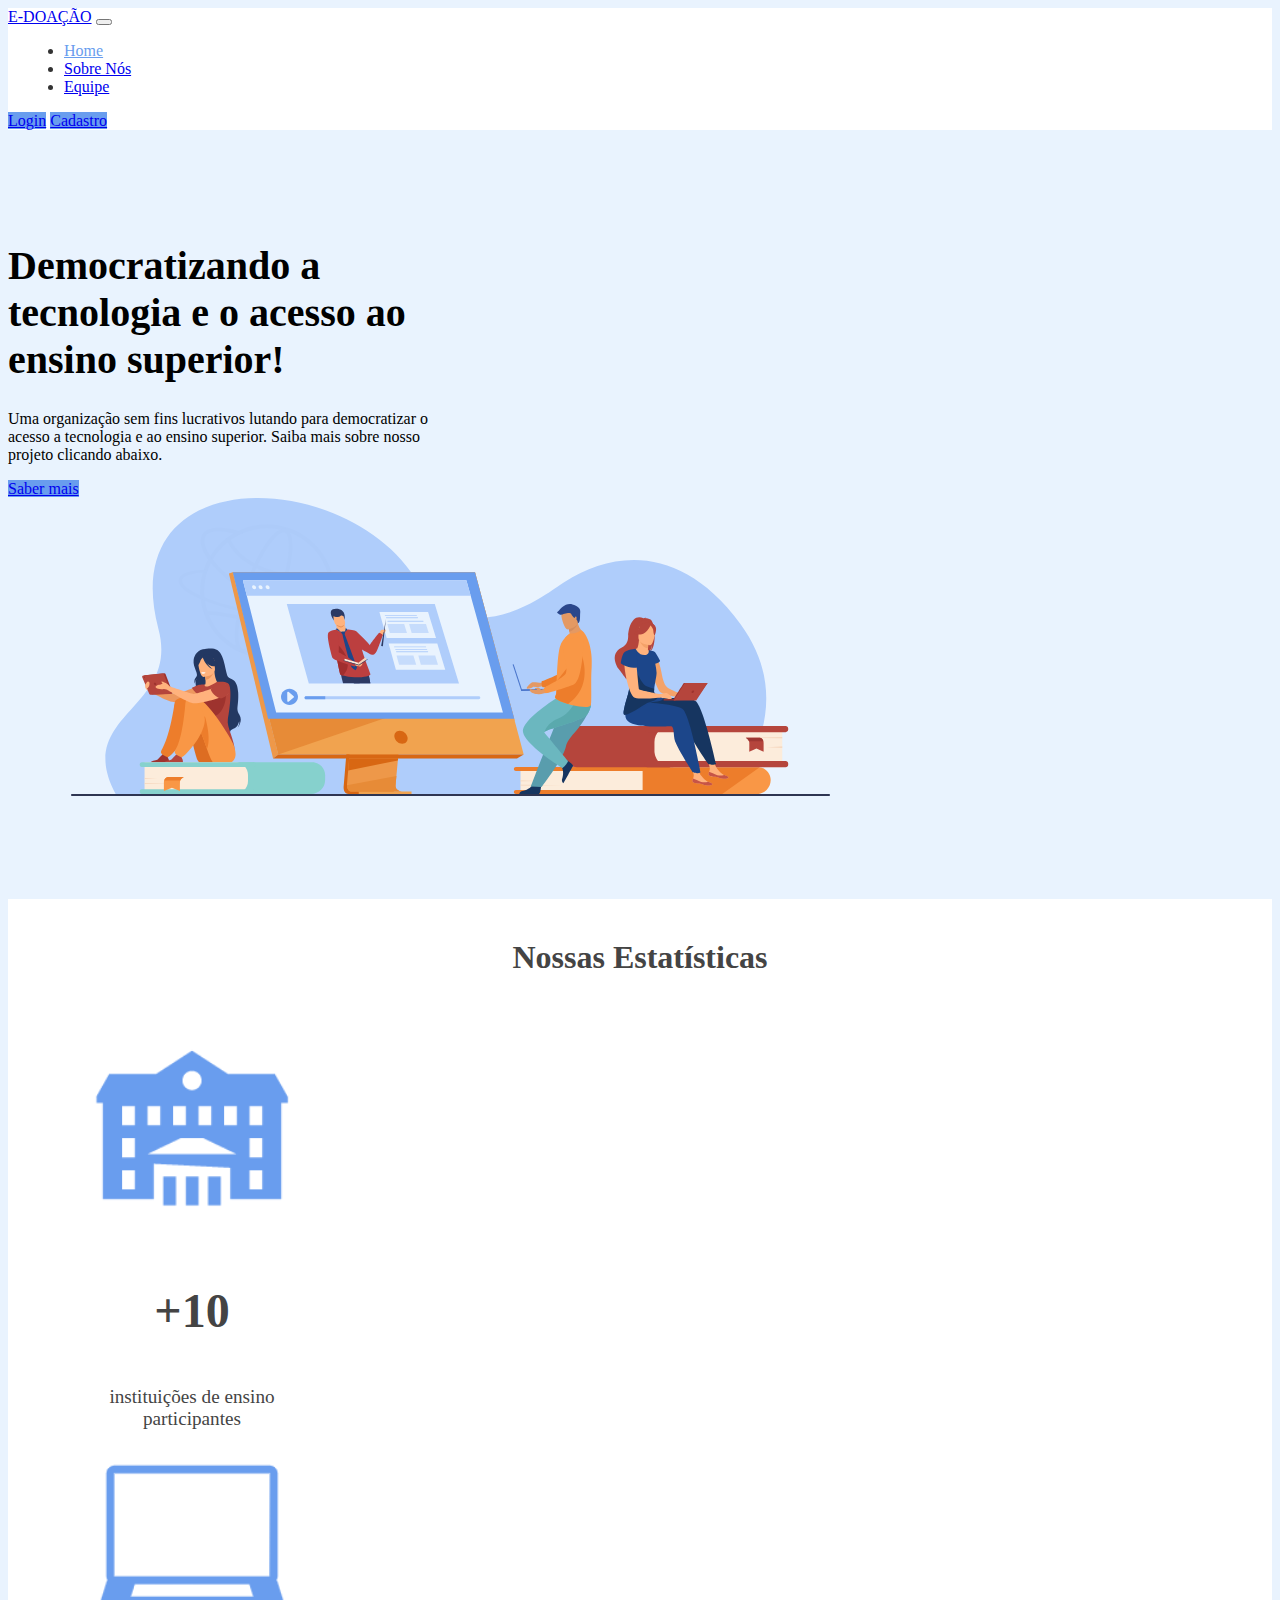
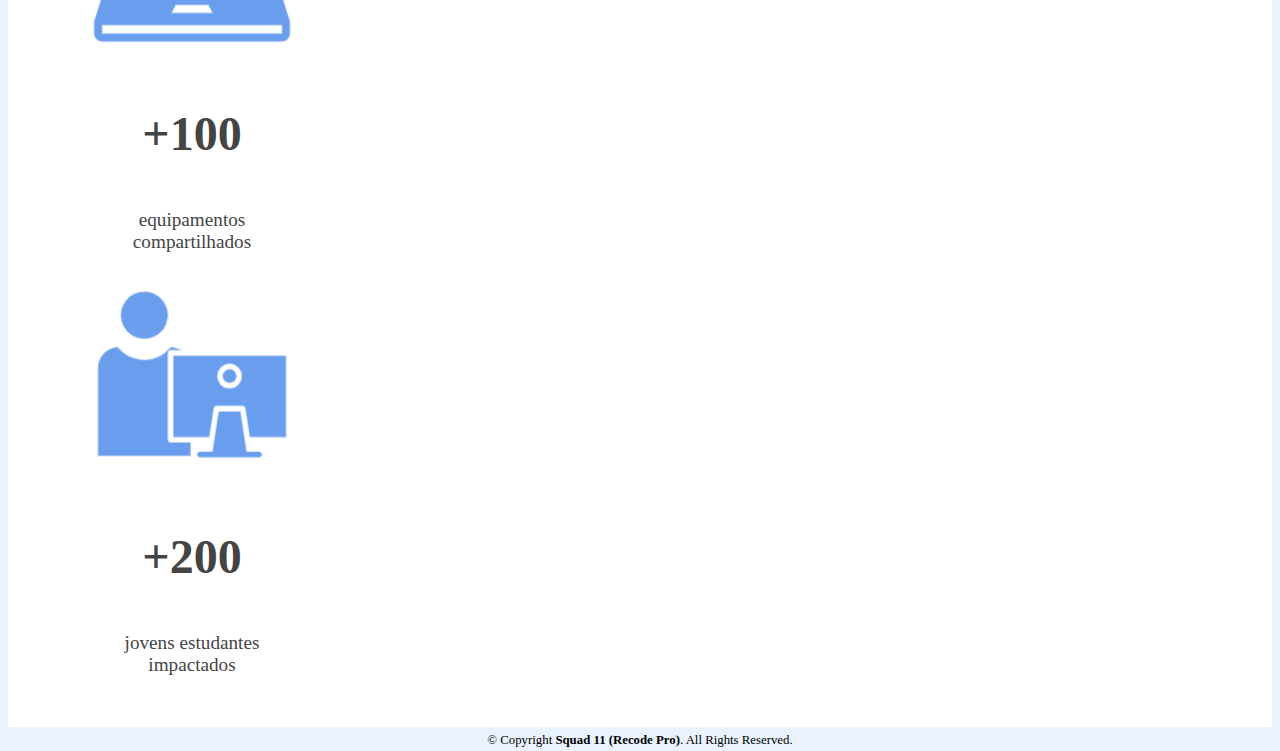
<file: projeto-recode-pro-main/projeto-recode-pro-main/index.html>
<!DOCTYPE html>
<html lang="pt-br">
<head>
    <meta charset="UTF-8">
    <meta http-equiv="X-UA-Compatible" content="IE=edge">
    <meta name="viewport" content="width=device-width, initial-scale=1.0">
    <title>E-Doação: Home</title>
    <link href="https://cdn.jsdelivr.net/npm/bootstrap@5.2.0-beta1/dist/css/bootstrap.min.css" rel="stylesheet" integrity="sha384-0evHe/X+R7YkIZDRvuzKMRqM+OrBnVFBL6DOitfPri4tjfHxaWutUpFmBp4vmVor" crossorigin="anonymous">
    <link rel="stylesheet" href="css/style.css">
</head>
<body style="background-color: #E9F3FE">
    <nav class="navbar navbar-expand-lg navbar-light shadow" style="background-color: #ffffff">
        <div class="container">
            <a class="navbar-brand" href="index.html">E-DOAÇÃO</a>
            <button class="navbar-toggler" type="button" data-bs-toggle="collapse" data-bs-target="#navbarSupportedContent" aria-controls="navbarSupportedContent" aria-expanded="false" aria-label="Toggle navigation">
                <span class="navbar-toggler-icon"></span>
            </button>
            <div class="collapse navbar-collapse" id="navbarSupportedContent"> 
                <ul class="navbar-nav me-auto mb-2 mb-lg-0" style="color: #333; font-weight: 400;">
                    <li class="nav-item" style="margin-left: 1rem">
                        <a class="nav-link" style="color: #699dee" href="index.html">Home</a>
                    </li>
                    <li class="nav-item" style="margin-left: 1rem">
                        <a class="nav-link" href="pages/about.html">Sobre Nós</a>
                    </li>
                    <li class="nav-item" style="margin-left: 1rem">
                        <a class="nav-link" href="pages/team.html">Equipe</a>
                    </li>
                </ul>
                <div>
                    <a class="btn btn-primary mx-2 rounded-pill" style="width: 100px; background-color: #699dee" href="pages/login.html">Login</a>
                    <a class="btn btn-primary rounded-pill" style="width: 100px; background-color: #699dee" href="pages/cadastro.html">Cadastro</a>
                </div>
            </div>
        </div>
    </nav>
    <div class="container rcd-home">
        <div id="rcd-home-desktop" class="d-flex align-content-center">
            <div class="d-flex align-items-start flex-column">
                <h1 style="font-size: 2.5rem">Democratizando a tecnologia e o acesso ao ensino superior!</h1>
                <p class="mt-3 mb-4">Uma organização sem fins lucrativos lutando para democratizar o acesso a tecnologia e ao ensino superior. Saiba mais sobre nosso projeto clicando abaixo.</p>
                <a class="btn btn-primary rounded-pill" style="width: 120px; background-color: #699dee" href="pages/about.html">Saber mais</a>
            </div>
            <img src="img/home.svg" alt="">
        </div>
        <div id="rcd-home-mobile">
            <img src="img/home.svg" alt="">
            <div>
                <h1 style="font-size: 2.5rem">Democratizando a tecnologia e o acesso ao ensino superior!</h1>
                <p class="mt-3 mb-4">Uma organização sem fins lucrativos lutando para democratizar o acesso a tecnologia e ao ensino superior. Saiba mais sobre nosso projeto clicando abaixo.</p>
                <a class="btn btn-primary rounded-pill" style="width: 120px; background-color: #699dee" href="pages/about.html">Saber mais</a>
            </div>
        </div>
    </div>
    <div class="rcd-estatisticas">
        <div class="container">
            <h2>Nossas Estatísticas</h2>
            <ul class="d-flex justify-content-center flex-wrap rcd-estatisticas-lista">
                <li class="rcd-estatisticas-item">
                    <img src="img/school.png" alt="">
                    <p class="rcd-estatisticas-numero">+10</p>
                    <p class="rcd-estatisticas-texto">instituições de ensino<br>participantes</p>
                </li>
                <li class="rcd-estatisticas-item">
                    <img src="img/computer.png" alt="">
                    <p class="rcd-estatisticas-numero">+100</p>
                    <p class="rcd-estatisticas-texto">equipamentos<br>compartilhados</p>
                </li>
                <li class="rcd-estatisticas-item">
                    <img src="img/student.png" alt="">
                    <p class="rcd-estatisticas-numero">+200</p>
                    <p class="rcd-estatisticas-texto">jovens estudantes<br>impactados</p>
                </li>
            </ul>
        </div>
    </div>
    <footer>
        <p>© Copyright <strong>Squad 11 (Recode Pro)</strong>. All Rights Reserved.</p>
    </footer>
    <script src="https://cdn.jsdelivr.net/npm/bootstrap@5.2.0-beta1/dist/js/bootstrap.bundle.min.js" integrity="sha384-pprn3073KE6tl6bjs2QrFaJGz5/SUsLqktiwsUTF55Jfv3qYSDhgCecCxMW52nD2" crossorigin="anonymous"></script>
</body>
</html>
</file>
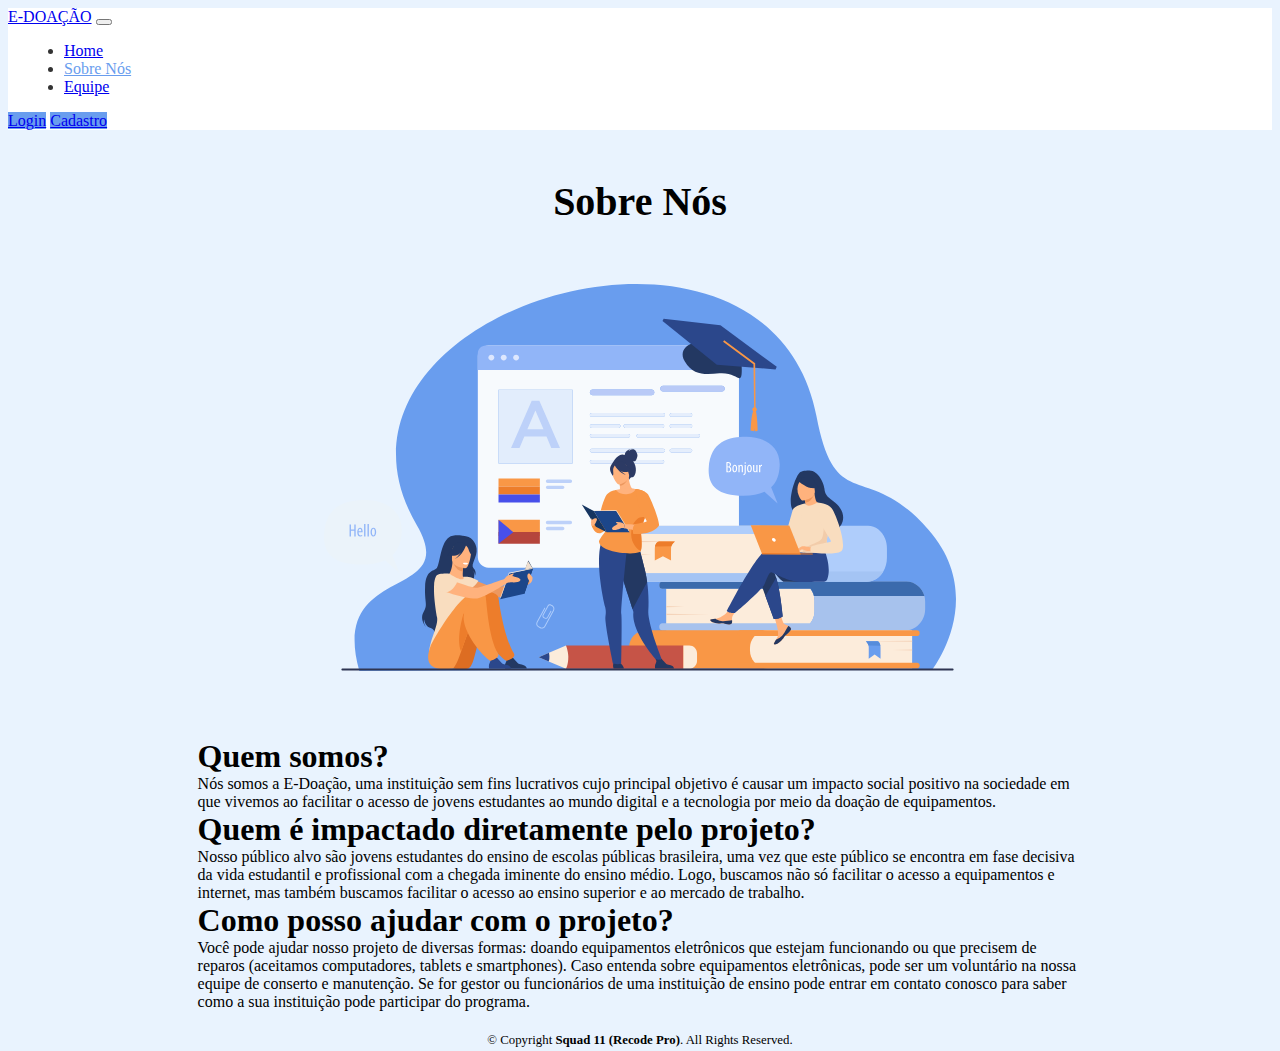
<file: projeto-recode-pro-main/projeto-recode-pro-main/pages/about.html>
<!DOCTYPE html>
<html lang="pt-br">
<head>
    <meta charset="UTF-8">
    <meta http-equiv="X-UA-Compatible" content="IE=edge">
    <meta name="viewport" content="width=device-width, initial-scale=1.0">
    <title>E-Doação: Home</title>
    <link href="https://cdn.jsdelivr.net/npm/bootstrap@5.2.0-beta1/dist/css/bootstrap.min.css" rel="stylesheet" integrity="sha384-0evHe/X+R7YkIZDRvuzKMRqM+OrBnVFBL6DOitfPri4tjfHxaWutUpFmBp4vmVor" crossorigin="anonymous">
    <link rel="stylesheet" href="../css/style.css">
</head>
<body style="background-color: #E9F3FE">
    <nav class="navbar navbar-expand-lg navbar-light shadow" style="background-color: #ffffff">
        <div class="container">
            <a class="navbar-brand" href="../index.html">E-DOAÇÃO</a>
            <button class="navbar-toggler" type="button" data-bs-toggle="collapse" data-bs-target="#navbarSupportedContent" aria-controls="navbarSupportedContent" aria-expanded="false" aria-label="Toggle navigation">
                <span class="navbar-toggler-icon"></span>
            </button>
            <div class="collapse navbar-collapse" id="navbarSupportedContent"> 
                <ul class="navbar-nav me-auto mb-2 mb-lg-0" style="color: #333; font-weight: 400;">
                    <li class="nav-item" style="margin-left: 1rem">
                        <a class="nav-link" href="../index.html">Home</a>
                    </li>
                    <li class="nav-item" style="margin-left: 1rem">
                        <a class="nav-link" style="color: #699dee" href="about.html">Sobre Nós</a>
                    </li>
                    <li class="nav-item" style="margin-left: 1rem">
                        <a class="nav-link" href="team.html">Equipe</a>
                    </li>
                </ul>
                <div>
                    <a class="btn btn-primary mx-2 rounded-pill" style="width: 100px; background-color: #699dee" href="login.html">Login</a>
                    <a class="btn btn-primary rounded-pill" style="width: 100px; background-color: #699dee" href="cadastro.html">Cadastro</a>
                </div>
            </div>
        </div>
    </nav>
    <div class="container rcd-about">
        <h1 style="text-align: center; font-size: 2.5rem; margin-top: 3rem">Sobre Nós</h1>
        <div id="rcd-about">
            <img src="../img/about.svg" alt="">
            <div class="d-flex align-content-center">
                <div class="d-flex align-items-start flex-column">
                    <h2 style="font-size: 2rem">Quem somos?</h2>
                    <p class="mt-3 mb-4">Nós somos a E-Doação, uma instituição sem fins lucrativos cujo principal objetivo é causar um impacto social positivo na sociedade em que vivemos ao facilitar o acesso de jovens estudantes ao mundo digital e a tecnologia por meio da doação de equipamentos.</p>
                    <h2 style="font-size: 2rem">Quem é impactado diretamente pelo projeto?</h2>
                    <p class="mt-3 mb-4">Nosso público alvo são jovens estudantes do ensino de escolas públicas brasileira, uma vez que este público se encontra em fase decisiva da vida estudantil e profissional com a chegada iminente do ensino médio. Logo, buscamos não só facilitar o acesso a equipamentos e internet, mas também buscamos facilitar o acesso ao ensino superior e ao mercado de trabalho.</p>
                    <h2 style="font-size: 2rem">Como posso ajudar com o projeto?</h2>
                    <p class="mt-3 mb-4">Você pode ajudar nosso projeto de diversas formas: doando equipamentos eletrônicos que estejam funcionando ou que precisem de reparos (aceitamos computadores, tablets e smartphones). Caso entenda sobre equipamentos eletrônicas, pode ser um voluntário na nossa equipe de conserto e manutenção. Se for gestor ou funcionários de uma instituição de ensino pode entrar em contato conosco para saber como a sua instituição pode participar do programa.</p>
                </div>
            </div>
        </div>
    </div>
    <footer>
        <p>© Copyright <strong>Squad 11 (Recode Pro)</strong>. All Rights Reserved.</p>
    </footer>
    <script src="https://cdn.jsdelivr.net/npm/bootstrap@5.2.0-beta1/dist/js/bootstrap.bundle.min.js" integrity="sha384-pprn3073KE6tl6bjs2QrFaJGz5/SUsLqktiwsUTF55Jfv3qYSDhgCecCxMW52nD2" crossorigin="anonymous"></script>
</body>
</html>
</file>
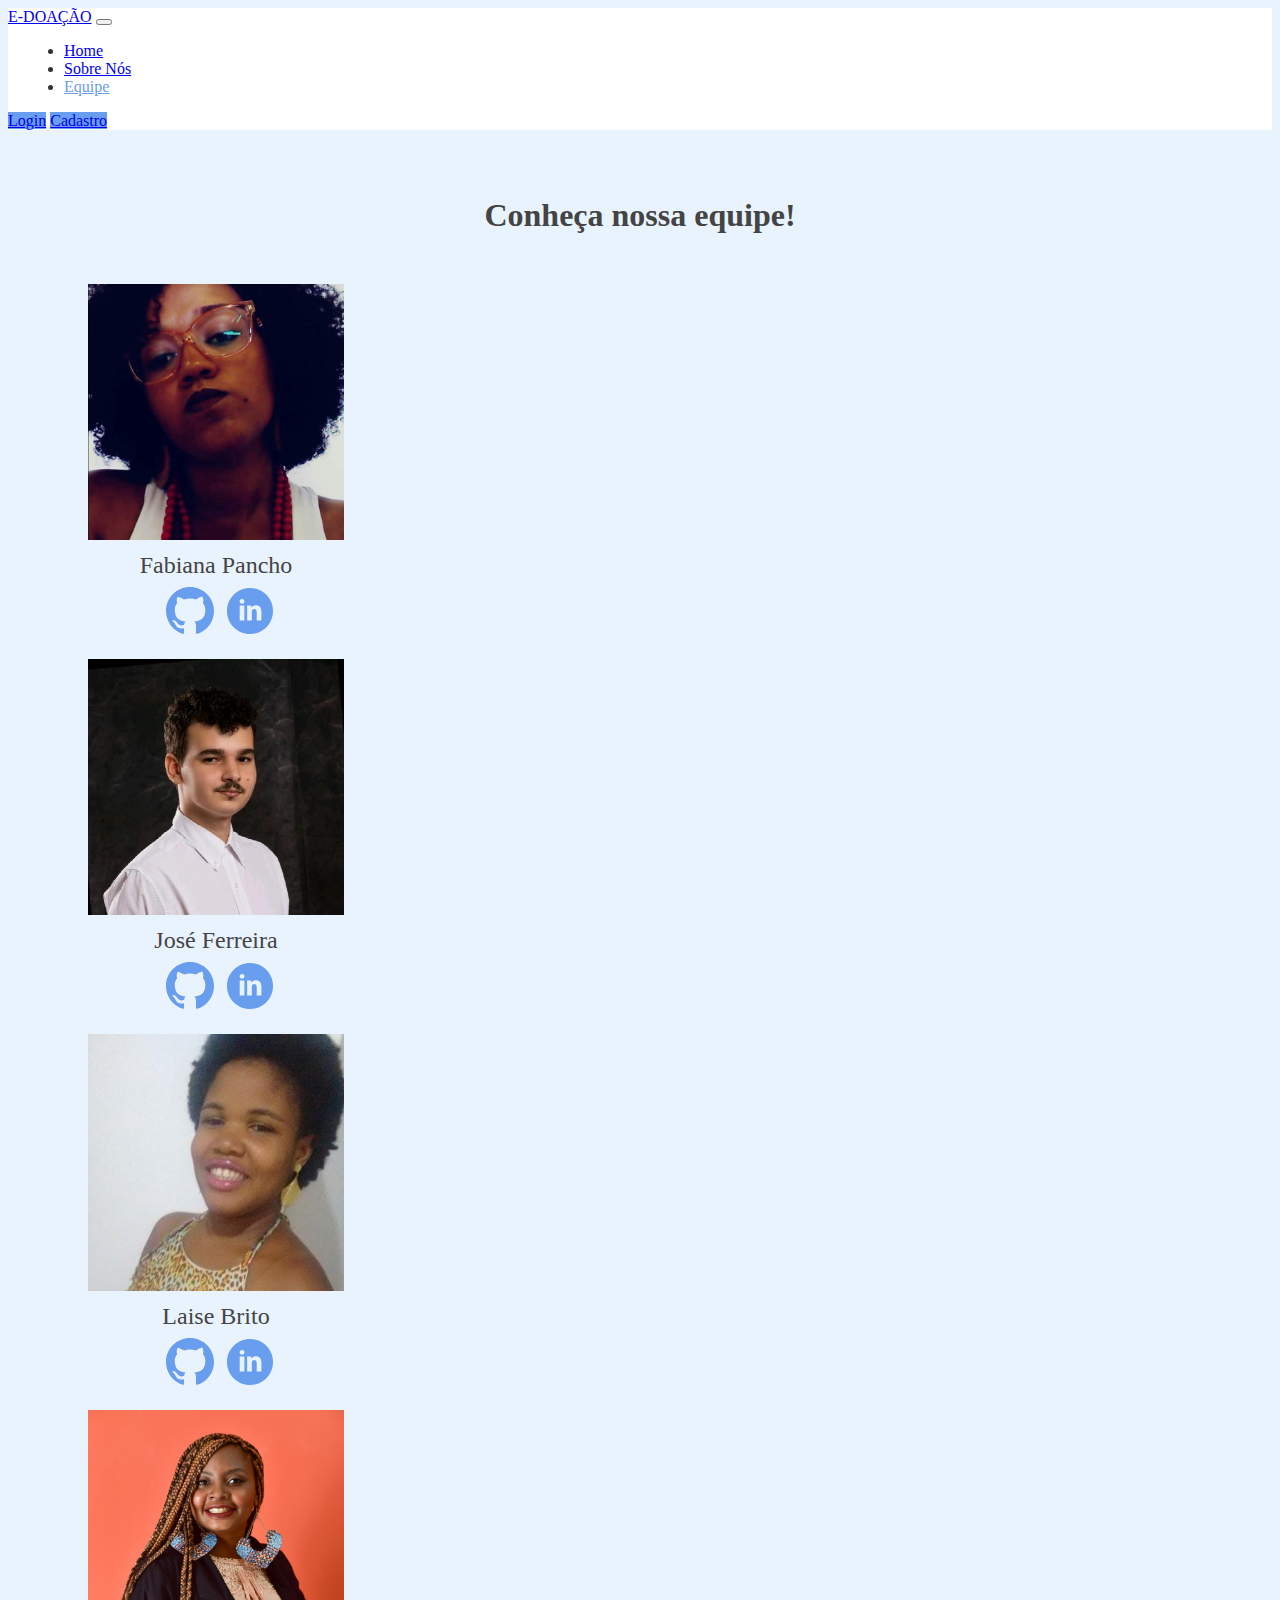
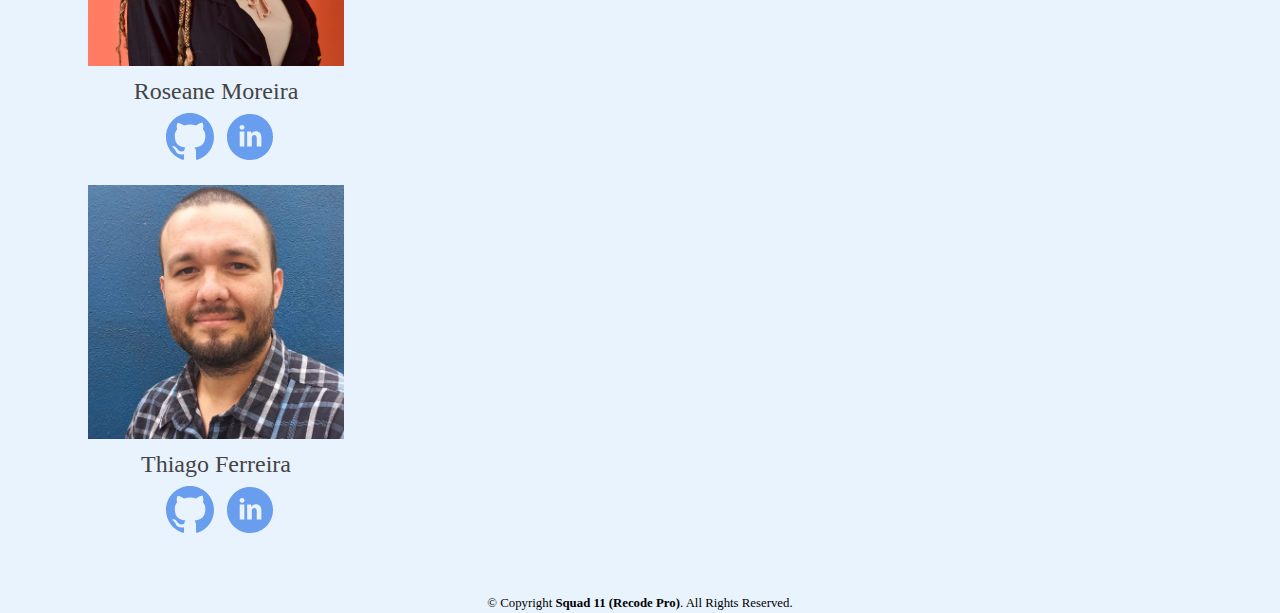
<file: projeto-recode-pro-main/projeto-recode-pro-main/pages/team.html>
<!DOCTYPE html>
<html lang="pt-br">
<head>
    <meta charset="UTF-8">
    <meta http-equiv="X-UA-Compatible" content="IE=edge">
    <meta name="viewport" content="width=device-width, initial-scale=1.0">
    <title>E-Doação: Equipe</title>
    <link href="https://cdn.jsdelivr.net/npm/bootstrap@5.2.0-beta1/dist/css/bootstrap.min.css" rel="stylesheet" integrity="sha384-0evHe/X+R7YkIZDRvuzKMRqM+OrBnVFBL6DOitfPri4tjfHxaWutUpFmBp4vmVor" crossorigin="anonymous">
    <link rel="stylesheet" href="../css/style.css">
</head>
<body style="background-color: #E9F3FE">
    <nav class="navbar navbar-expand-lg navbar-light shadow" style="background-color: #ffffff">
        <div class="container">
            <a class="navbar-brand" href="../index.html">E-DOAÇÃO</a>
            <button class="navbar-toggler" type="button" data-bs-toggle="collapse" data-bs-target="#navbarSupportedContent" aria-controls="navbarSupportedContent" aria-expanded="false" aria-label="Toggle navigation">
                <span class="navbar-toggler-icon"></span>
            </button>
            <div class="collapse navbar-collapse" id="navbarSupportedContent"> 
                <ul class="navbar-nav me-auto mb-2 mb-lg-0" style="color: #333; font-weight: 400;">
                    <li class="nav-item" style="margin-left: 1rem">
                        <a class="nav-link" href="../index.html">Home</a>
                    </li>
                    <li class="nav-item" style="margin-left: 1rem">
                        <a class="nav-link" href="about.html">Sobre Nós</a>
                    </li>
                    <li class="nav-item" style="margin-left: 1rem">
                        <a class="nav-link" style="color: #699dee" href="team.html">Equipe</a>
                    </li>
                </ul>
                <div>
                    <a class="btn btn-primary mx-2 rounded-pill" style="width: 100px; background-color: #699dee" href="login.html">Login</a>
                    <a class="btn btn-primary rounded-pill" style="width: 100px; background-color: #699dee" href="cadastro.html">Cadastro</a>
                </div>
            </div>
        </div>
    </nav>
    <div class="rcd-equipe">
        <div class="container">
            <h2>Conheça nossa equipe!</h2>
            <ul class="d-flex justify-content-center flex-wrap rcd-estatisticas-lista">
                <li class="rcd-equipe-item">
                    <img class="rounded-circle" src="../img/equipe_fabiana.jpeg" alt="">
                    <p class="rcd-equipe-nome">Fabiana Pancho</p>
                    <div class="rcd-equipe-redes">
                        <a href="https://github.com/fabianapancho"><svg xmlns="http://www.w3.org/2000/svg" aria-hidden="true" role="img" style="vertical-align: -0.125em;" width="1em" height="1em" preserveAspectRatio="xMidYMid meet" viewBox="0 0 24 24"><path fill="currentColor" fill-rule="evenodd" d="M12 0C5.37 0 0 5.37 0 12c0 5.31 3.435 9.795 8.205 11.385c.6.105.825-.255.825-.57c0-.285-.015-1.23-.015-2.235c-3.015.555-3.795-.735-4.035-1.41c-.135-.345-.72-1.41-1.23-1.695c-.42-.225-1.02-.78-.015-.795c.945-.015 1.62.87 1.845 1.23c1.08 1.815 2.805 1.305 3.495.99c.105-.78.42-1.305.765-1.605c-2.67-.3-5.46-1.335-5.46-5.925c0-1.305.465-2.385 1.23-3.225c-.12-.3-.54-1.53.12-3.18c0 0 1.005-.315 3.3 1.23c.96-.27 1.98-.405 3-.405s2.04.135 3 .405c2.295-1.56 3.3-1.23 3.3-1.23c.66 1.65.24 2.88.12 3.18c.765.84 1.23 1.905 1.23 3.225c0 4.605-2.805 5.625-5.475 5.925c.435.375.81 1.095.81 2.22c0 1.605-.015 2.895-.015 3.3c0 .315.225.69.825.57A12.02 12.02 0 0 0 24 12c0-6.63-5.37-12-12-12Z" clip-rule="evenodd"/></svg></a>
                        <a href="https://www.linkedin.com/in/fabiana-pancho-740593217"><svg xmlns="http://www.w3.org/2000/svg" aria-hidden="true" role="img" style="vertical-align: -0.125em;" width="1em" height="1em" preserveAspectRatio="xMidYMid meet" viewBox="0 0 20 20"><path fill="currentColor" d="M10 .4C4.698.4.4 4.698.4 10s4.298 9.6 9.6 9.6s9.6-4.298 9.6-9.6S15.302.4 10 .4zM7.65 13.979H5.706V7.723H7.65v6.256zm-.984-7.024c-.614 0-1.011-.435-1.011-.973c0-.549.409-.971 1.036-.971s1.011.422 1.023.971c0 .538-.396.973-1.048.973zm8.084 7.024h-1.944v-3.467c0-.807-.282-1.355-.985-1.355c-.537 0-.856.371-.997.728c-.052.127-.065.307-.065.486v3.607H8.814v-4.26c0-.781-.025-1.434-.051-1.996h1.689l.089.869h.039c.256-.408.883-1.01 1.932-1.01c1.279 0 2.238.857 2.238 2.699v3.699z"/></svg></a>
                    </div>
                </li>
                <li class="rcd-equipe-item">
                    <img class="rounded-circle" src="../img/equipe_jose.jpg" alt="">
                    <p class="rcd-equipe-nome">José Ferreira</p>
                    <div class="rcd-equipe-redes">
                        <a href="https://github.com/joseferreira-dev"><svg xmlns="http://www.w3.org/2000/svg" aria-hidden="true" role="img" style="vertical-align: -0.125em;" width="1em" height="1em" preserveAspectRatio="xMidYMid meet" viewBox="0 0 24 24"><path fill="currentColor" fill-rule="evenodd" d="M12 0C5.37 0 0 5.37 0 12c0 5.31 3.435 9.795 8.205 11.385c.6.105.825-.255.825-.57c0-.285-.015-1.23-.015-2.235c-3.015.555-3.795-.735-4.035-1.41c-.135-.345-.72-1.41-1.23-1.695c-.42-.225-1.02-.78-.015-.795c.945-.015 1.62.87 1.845 1.23c1.08 1.815 2.805 1.305 3.495.99c.105-.78.42-1.305.765-1.605c-2.67-.3-5.46-1.335-5.46-5.925c0-1.305.465-2.385 1.23-3.225c-.12-.3-.54-1.53.12-3.18c0 0 1.005-.315 3.3 1.23c.96-.27 1.98-.405 3-.405s2.04.135 3 .405c2.295-1.56 3.3-1.23 3.3-1.23c.66 1.65.24 2.88.12 3.18c.765.84 1.23 1.905 1.23 3.225c0 4.605-2.805 5.625-5.475 5.925c.435.375.81 1.095.81 2.22c0 1.605-.015 2.895-.015 3.3c0 .315.225.69.825.57A12.02 12.02 0 0 0 24 12c0-6.63-5.37-12-12-12Z" clip-rule="evenodd"/></svg></a>
                        <a href="https://www.linkedin.com/in/joseferreiradev/"><svg xmlns="http://www.w3.org/2000/svg" aria-hidden="true" role="img" style="vertical-align: -0.125em;" width="1em" height="1em" preserveAspectRatio="xMidYMid meet" viewBox="0 0 20 20"><path fill="currentColor" d="M10 .4C4.698.4.4 4.698.4 10s4.298 9.6 9.6 9.6s9.6-4.298 9.6-9.6S15.302.4 10 .4zM7.65 13.979H5.706V7.723H7.65v6.256zm-.984-7.024c-.614 0-1.011-.435-1.011-.973c0-.549.409-.971 1.036-.971s1.011.422 1.023.971c0 .538-.396.973-1.048.973zm8.084 7.024h-1.944v-3.467c0-.807-.282-1.355-.985-1.355c-.537 0-.856.371-.997.728c-.052.127-.065.307-.065.486v3.607H8.814v-4.26c0-.781-.025-1.434-.051-1.996h1.689l.089.869h.039c.256-.408.883-1.01 1.932-1.01c1.279 0 2.238.857 2.238 2.699v3.699z"/></svg></a>
                    </div>
                </li>
                <li class="rcd-equipe-item">
                    <img class="rounded-circle" src="../img/equipe_laise.jpeg" alt="">
                    <p class="rcd-equipe-nome">Laise Brito</p>
                    <div class="rcd-equipe-redes">
                        <a href="https://github.com/isebrito"><svg xmlns="http://www.w3.org/2000/svg" aria-hidden="true" role="img" style="vertical-align: -0.125em;" width="1em" height="1em" preserveAspectRatio="xMidYMid meet" viewBox="0 0 24 24"><path fill="currentColor" fill-rule="evenodd" d="M12 0C5.37 0 0 5.37 0 12c0 5.31 3.435 9.795 8.205 11.385c.6.105.825-.255.825-.57c0-.285-.015-1.23-.015-2.235c-3.015.555-3.795-.735-4.035-1.41c-.135-.345-.72-1.41-1.23-1.695c-.42-.225-1.02-.78-.015-.795c.945-.015 1.62.87 1.845 1.23c1.08 1.815 2.805 1.305 3.495.99c.105-.78.42-1.305.765-1.605c-2.67-.3-5.46-1.335-5.46-5.925c0-1.305.465-2.385 1.23-3.225c-.12-.3-.54-1.53.12-3.18c0 0 1.005-.315 3.3 1.23c.96-.27 1.98-.405 3-.405s2.04.135 3 .405c2.295-1.56 3.3-1.23 3.3-1.23c.66 1.65.24 2.88.12 3.18c.765.84 1.23 1.905 1.23 3.225c0 4.605-2.805 5.625-5.475 5.925c.435.375.81 1.095.81 2.22c0 1.605-.015 2.895-.015 3.3c0 .315.225.69.825.57A12.02 12.02 0 0 0 24 12c0-6.63-5.37-12-12-12Z" clip-rule="evenodd"/></svg></a>
                        <a href="https://www.linkedin.com/in/laise-brito-99079474/"><svg xmlns="http://www.w3.org/2000/svg" aria-hidden="true" role="img" style="vertical-align: -0.125em;" width="1em" height="1em" preserveAspectRatio="xMidYMid meet" viewBox="0 0 20 20"><path fill="currentColor" d="M10 .4C4.698.4.4 4.698.4 10s4.298 9.6 9.6 9.6s9.6-4.298 9.6-9.6S15.302.4 10 .4zM7.65 13.979H5.706V7.723H7.65v6.256zm-.984-7.024c-.614 0-1.011-.435-1.011-.973c0-.549.409-.971 1.036-.971s1.011.422 1.023.971c0 .538-.396.973-1.048.973zm8.084 7.024h-1.944v-3.467c0-.807-.282-1.355-.985-1.355c-.537 0-.856.371-.997.728c-.052.127-.065.307-.065.486v3.607H8.814v-4.26c0-.781-.025-1.434-.051-1.996h1.689l.089.869h.039c.256-.408.883-1.01 1.932-1.01c1.279 0 2.238.857 2.238 2.699v3.699z"/></svg></a>
                    </div>
                </li>
                <li class="rcd-equipe-item">
                    <img class="rounded-circle" src="../img/equipe_roseane.jpeg" alt="">
                    <p class="rcd-equipe-nome">Roseane Moreira</p>
                    <div class="rcd-equipe-redes">
                        <a href="https://github.com/RoseMoreira"><svg xmlns="http://www.w3.org/2000/svg" aria-hidden="true" role="img" style="vertical-align: -0.125em;" width="1em" height="1em" preserveAspectRatio="xMidYMid meet" viewBox="0 0 24 24"><path fill="currentColor" fill-rule="evenodd" d="M12 0C5.37 0 0 5.37 0 12c0 5.31 3.435 9.795 8.205 11.385c.6.105.825-.255.825-.57c0-.285-.015-1.23-.015-2.235c-3.015.555-3.795-.735-4.035-1.41c-.135-.345-.72-1.41-1.23-1.695c-.42-.225-1.02-.78-.015-.795c.945-.015 1.62.87 1.845 1.23c1.08 1.815 2.805 1.305 3.495.99c.105-.78.42-1.305.765-1.605c-2.67-.3-5.46-1.335-5.46-5.925c0-1.305.465-2.385 1.23-3.225c-.12-.3-.54-1.53.12-3.18c0 0 1.005-.315 3.3 1.23c.96-.27 1.98-.405 3-.405s2.04.135 3 .405c2.295-1.56 3.3-1.23 3.3-1.23c.66 1.65.24 2.88.12 3.18c.765.84 1.23 1.905 1.23 3.225c0 4.605-2.805 5.625-5.475 5.925c.435.375.81 1.095.81 2.22c0 1.605-.015 2.895-.015 3.3c0 .315.225.69.825.57A12.02 12.02 0 0 0 24 12c0-6.63-5.37-12-12-12Z" clip-rule="evenodd"/></svg></a>
                        <a href="https://www.linkedin.com/in/roseanevieiramoreira/"><svg xmlns="http://www.w3.org/2000/svg" aria-hidden="true" role="img" style="vertical-align: -0.125em;" width="1em" height="1em" preserveAspectRatio="xMidYMid meet" viewBox="0 0 20 20"><path fill="currentColor" d="M10 .4C4.698.4.4 4.698.4 10s4.298 9.6 9.6 9.6s9.6-4.298 9.6-9.6S15.302.4 10 .4zM7.65 13.979H5.706V7.723H7.65v6.256zm-.984-7.024c-.614 0-1.011-.435-1.011-.973c0-.549.409-.971 1.036-.971s1.011.422 1.023.971c0 .538-.396.973-1.048.973zm8.084 7.024h-1.944v-3.467c0-.807-.282-1.355-.985-1.355c-.537 0-.856.371-.997.728c-.052.127-.065.307-.065.486v3.607H8.814v-4.26c0-.781-.025-1.434-.051-1.996h1.689l.089.869h.039c.256-.408.883-1.01 1.932-1.01c1.279 0 2.238.857 2.238 2.699v3.699z"/></svg></a>
                    </div>
                </li>
                <li class="rcd-equipe-item">
                    <img class="rounded-circle" src="../img/equipe_thiago.jpeg" alt="">
                    <p class="rcd-equipe-nome">Thiago Ferreira</p>
                    <div class="rcd-equipe-redes">
                        <a href="https://github.com/thiagoferreiralopes"><svg xmlns="http://www.w3.org/2000/svg" aria-hidden="true" role="img" style="vertical-align: -0.125em;" width="1em" height="1em" preserveAspectRatio="xMidYMid meet" viewBox="0 0 24 24"><path fill="currentColor" fill-rule="evenodd" d="M12 0C5.37 0 0 5.37 0 12c0 5.31 3.435 9.795 8.205 11.385c.6.105.825-.255.825-.57c0-.285-.015-1.23-.015-2.235c-3.015.555-3.795-.735-4.035-1.41c-.135-.345-.72-1.41-1.23-1.695c-.42-.225-1.02-.78-.015-.795c.945-.015 1.62.87 1.845 1.23c1.08 1.815 2.805 1.305 3.495.99c.105-.78.42-1.305.765-1.605c-2.67-.3-5.46-1.335-5.46-5.925c0-1.305.465-2.385 1.23-3.225c-.12-.3-.54-1.53.12-3.18c0 0 1.005-.315 3.3 1.23c.96-.27 1.98-.405 3-.405s2.04.135 3 .405c2.295-1.56 3.3-1.23 3.3-1.23c.66 1.65.24 2.88.12 3.18c.765.84 1.23 1.905 1.23 3.225c0 4.605-2.805 5.625-5.475 5.925c.435.375.81 1.095.81 2.22c0 1.605-.015 2.895-.015 3.3c0 .315.225.69.825.57A12.02 12.02 0 0 0 24 12c0-6.63-5.37-12-12-12Z" clip-rule="evenodd"/></svg></a>
                        <a href="#"><svg xmlns="http://www.w3.org/2000/svg" aria-hidden="true" role="img" style="vertical-align: -0.125em;" width="1em" height="1em" preserveAspectRatio="xMidYMid meet" viewBox="0 0 20 20"><path fill="currentColor" d="M10 .4C4.698.4.4 4.698.4 10s4.298 9.6 9.6 9.6s9.6-4.298 9.6-9.6S15.302.4 10 .4zM7.65 13.979H5.706V7.723H7.65v6.256zm-.984-7.024c-.614 0-1.011-.435-1.011-.973c0-.549.409-.971 1.036-.971s1.011.422 1.023.971c0 .538-.396.973-1.048.973zm8.084 7.024h-1.944v-3.467c0-.807-.282-1.355-.985-1.355c-.537 0-.856.371-.997.728c-.052.127-.065.307-.065.486v3.607H8.814v-4.26c0-.781-.025-1.434-.051-1.996h1.689l.089.869h.039c.256-.408.883-1.01 1.932-1.01c1.279 0 2.238.857 2.238 2.699v3.699z"/></svg></a>
                    </div>
                </li>
            </ul>
        </div>
    </div>
    <footer>
        <p>© Copyright <strong>Squad 11 (Recode Pro)</strong>. All Rights Reserved.</p>
    </footer>
    <script src="https://cdn.jsdelivr.net/npm/bootstrap@5.2.0-beta1/dist/js/bootstrap.bundle.min.js" integrity="sha384-pprn3073KE6tl6bjs2QrFaJGz5/SUsLqktiwsUTF55Jfv3qYSDhgCecCxMW52nD2" crossorigin="anonymous"></script>
</body>
</html>
</file>
<file: projeto-recode-pro-main/projeto-recode-pro-main/css/style.css>
.rcd-home {
    height: 70vh;
}

#rcd-home-desktop {
    margin-top: 7rem;
}

#rcd-home-desktop div {
    width: 35%;
}

#rcd-home-desktop img {
    width: 60%;
    margin-left: 5%;
}

#rcd-home-mobile {
    display: none;
}

.rcd-estatisticas {
    background-color: #ffffff;
    padding-bottom: 0;
}

.rcd-estatisticas h2 {
    font-size: 2rem;
    text-align: center;
    padding: 2.5rem 0 1.5rem 0;
    color: #444444;
}

.rcd-estatisticas-lista {
    list-style: none;
    color: #444444;
    padding-bottom: 2rem;
}

.rcd-estatisticas-item {
    width: 16rem;
    text-align: center;
    margin: 0 1rem;
}

.rcd-estatisticas-item img{
    width: 80%;
}

.rcd-estatisticas-numero {
    font-size: 3rem;
    font-weight: 700;
}

.rcd-estatisticas-texto {
    font-size: 1.2rem;
}

footer {
    text-align: center;
    font-size: 0.8rem;
    margin-top: -10px;
    margin-bottom: -10px;
}

#rcd-about {
    margin-bottom: 2rem;
}

#rcd-about img {
    width: 50%;
    margin: 2rem 25% 5% 25%;
}

#rcd-about h2, #rcd-about p {
    width: 70%;
    margin: 0 15% 0 15%;
}


.rcd-equipe {
    background-color: #E9F3FE;
    padding-bottom: 0;
}

.rcd-equipe h2 {
    font-size: 2rem;
    text-align: center;
    padding: 2.5rem 0 1.5rem 0;
    color: #444444;
}

.rcd-equipe-item {
    width: 20rem;
    text-align: center;
    margin: 0 0.5rem;
}

.rcd-equipe-item img{
    width: 80%;
}

.rcd-equipe-nome {
    font-size: 1.5rem;
    font-weight: 500;
    margin-bottom: 0;
    margin-top: 0.5rem;
}

.rcd-equipe-redes svg {
    font-size: 3rem;
    color: #699dee;
    margin: 0.5rem 0 1.5rem 0.5rem;
}

.rcd-equipe-redes a svg {
    font-size: 3rem;
    color: #699dee;
    margin: 0.5rem 0 1.5rem 0.5rem;
    transition: 0.5s;
}

.rcd-equipe-redes a svg:hover {
    color: #4776c2;
}

#rcd-login {
    margin: 5rem 0;
    width: 40%
}

#rcd-cadastro-formulário {
    padding: 10%;
}

@media (max-width: 992px) {
    .rcd-home {
        height: 40rem;
    }

    #rcd-home-desktop {
        margin-top: 0;
    }

    #rcd-home-desktop img, #rcd-home-desktop a, #rcd-home-desktop h1, #rcd-home-desktop p{
        margin-top: 0;
        display: none;
    }
    
    #rcd-home-mobile {
        display: block;
        margin: 5rem 10%;
        text-align: center;
    }

    #rcd-home-mobile img, #rcd-home-mobile div {
        width: 100%;
        margin-bottom: 3rem;
    }

    #rcd-login {
        margin: 5rem 0;
        width: 70%
    }
}
</file>
